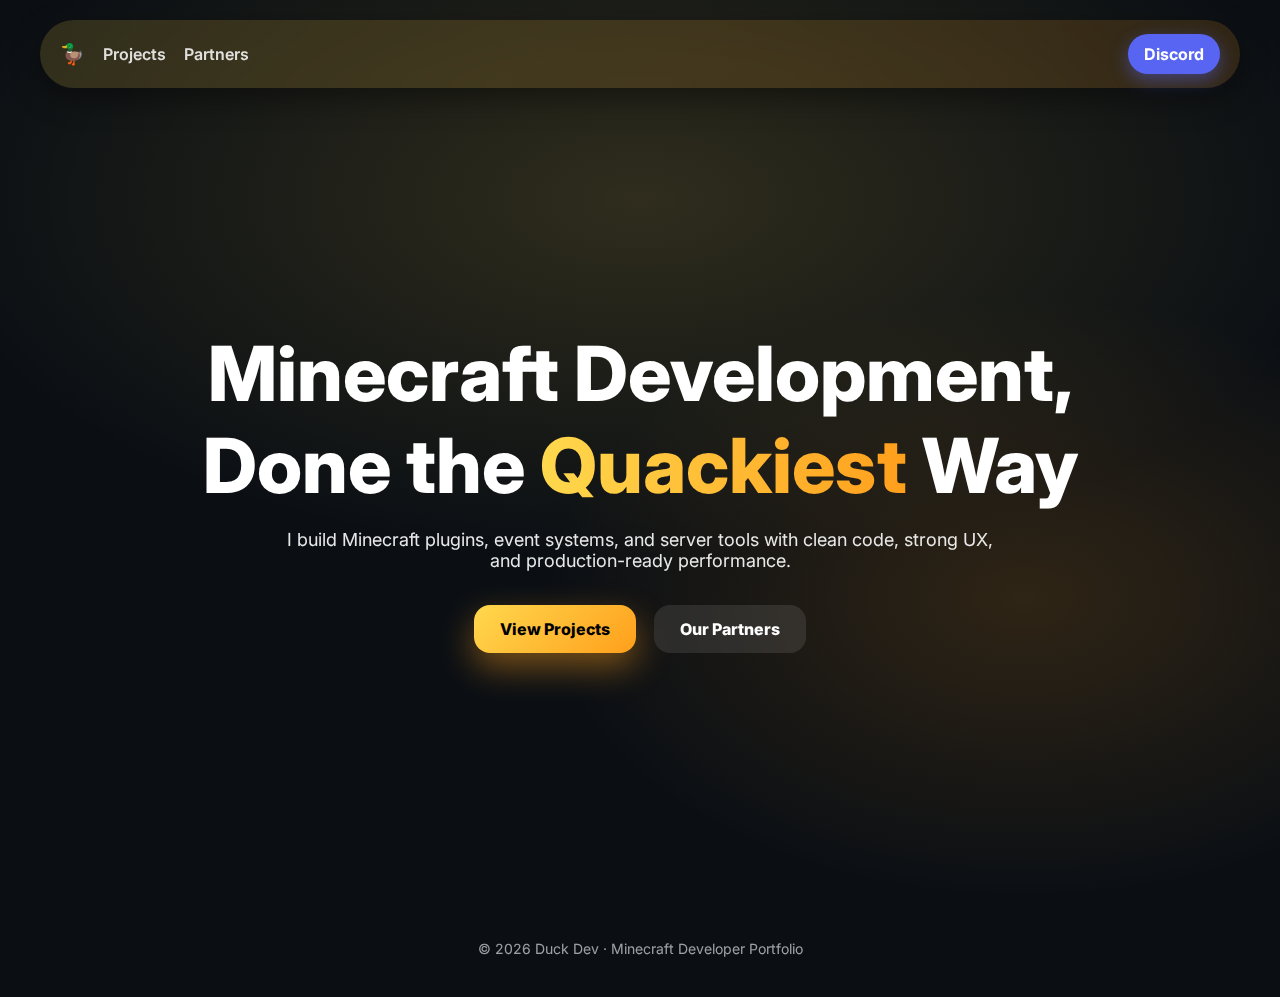
<file: index.html>
<!DOCTYPE html>
<html lang="en">
<head>
  <meta charset="UTF-8" />
  <meta name="viewport" content="width=device-width, initial-scale=1.0" />
  <title>Ducky</title>

  <link href="https://fonts.googleapis.com/css2?family=Inter:wght@400;600;700;800&display=swap" rel="stylesheet">

  <style>
    :root{
      --yellow:#FFD84D;--orange:#FF9F1C;--blurple:#5865F2;--bg:#0b0f14;--glass:rgba(20,24,32,.72)
    }
    *{box-sizing:border-box;margin:0;padding:0}
    body{font-family:Inter,sans-serif;background:radial-gradient(1200px 600px at 50% 20%,rgba(255,216,77,.15),transparent 60%),radial-gradient(800px 500px at 80% 60%,rgba(255,159,28,.15),transparent 60%),var(--bg);color:#fff;min-height:100vh;overflow-x:hidden}

    /* NAVBAR */
    .navbar{position:fixed;top:20px;left:50%;transform:translateX(-50%);width:calc(100% - 80px);max-width:1200px;padding:14px 20px;background:linear-gradient(135deg,rgba(255,216,77,.15),rgba(255,159,28,.15));backdrop-filter:blur(14px);border-radius:999px;display:flex;justify-content:space-between;align-items:center;z-index:100;box-shadow:0 10px 30px rgba(0,0,0,.4)}
    .nav-left{display:flex;align-items:center;gap:18px;font-weight:800}
    .duck{font-size:20px;cursor:pointer;transition:transform .25s ease}
    .duck:hover{transform:rotate(-10deg) scale(1.1)}
    .nav-links{display:flex;gap:18px}
    .nav-links a{color:#fff;text-decoration:none;font-weight:600;opacity:.85}
    .nav-links a:hover{opacity:1}
    .discord-btn{background:var(--blurple);color:#fff;padding:10px 16px;border-radius:999px;font-weight:700;text-decoration:none;box-shadow:0 6px 18px rgba(88,101,242,.45)}

    /* HERO */
    .hero{min-height:100vh;display:flex;align-items:center;justify-content:center;text-align:center;padding:120px 20px 40px}
    .hero-inner{max-width:900px}
    .hero h1{font-size:clamp(42px,6vw,76px);font-weight:800;margin-bottom:18px}
    .gradient{background:linear-gradient(90deg,var(--yellow),var(--orange));-webkit-background-clip:text;-webkit-text-fill-color:transparent}
    .hero p{font-size:18px;opacity:.9;max-width:720px;margin:0 auto 34px}

    .cta-row{display:flex;justify-content:center;gap:18px;flex-wrap:wrap}
    .cta{padding:14px 26px;border-radius:16px;font-weight:800;text-decoration:none;display:inline-flex;align-items:center;gap:10px;transition:transform .2s ease,box-shadow .2s ease}
    .cta.primary{background:linear-gradient(135deg,var(--yellow),var(--orange));color:#000;box-shadow:0 14px 34px rgba(255,159,28,.45)}
    .cta.secondary{background:rgba(255,255,255,.1);color:#fff;backdrop-filter:blur(10px)}
    .cta:hover{transform:translateY(-3px)}

    footer{text-align:center;padding:40px 20px;opacity:.6;font-size:14px}
  </style>
</head>
<body>

<nav class="navbar">
  <div class="nav-left">
    <span class="duck" onclick="location.href='/'">🦆</span>
    <div class="nav-links">
      <a href="/projects/">Projects</a>
      <a href="/partners/">Partners</a>
    </div>
  </div>
  <a class="discord-btn" href="https://discord.gg/QtBNmgrQhD" target="_blank">Discord</a>
</nav>

<section class="hero">
  <div class="hero-inner">
    <h1>
      Minecraft Development,<br>
      Done the <span class="gradient">Quackiest</span> Way
    </h1>
    <p>
      I build Minecraft plugins, event systems, and server tools with clean code,
      strong UX, and production-ready performance.
    </p>
    <div class="cta-row">
      <a href="/projects/" class="cta primary">View Projects</a>
      <a href="/partners/" class="cta secondary">Our Partners</a>
    </div>
  </div>
</section>

<footer>
  © 2026 Duck Dev · Minecraft Developer Portfolio
</footer>

</body>
</html>
</file>
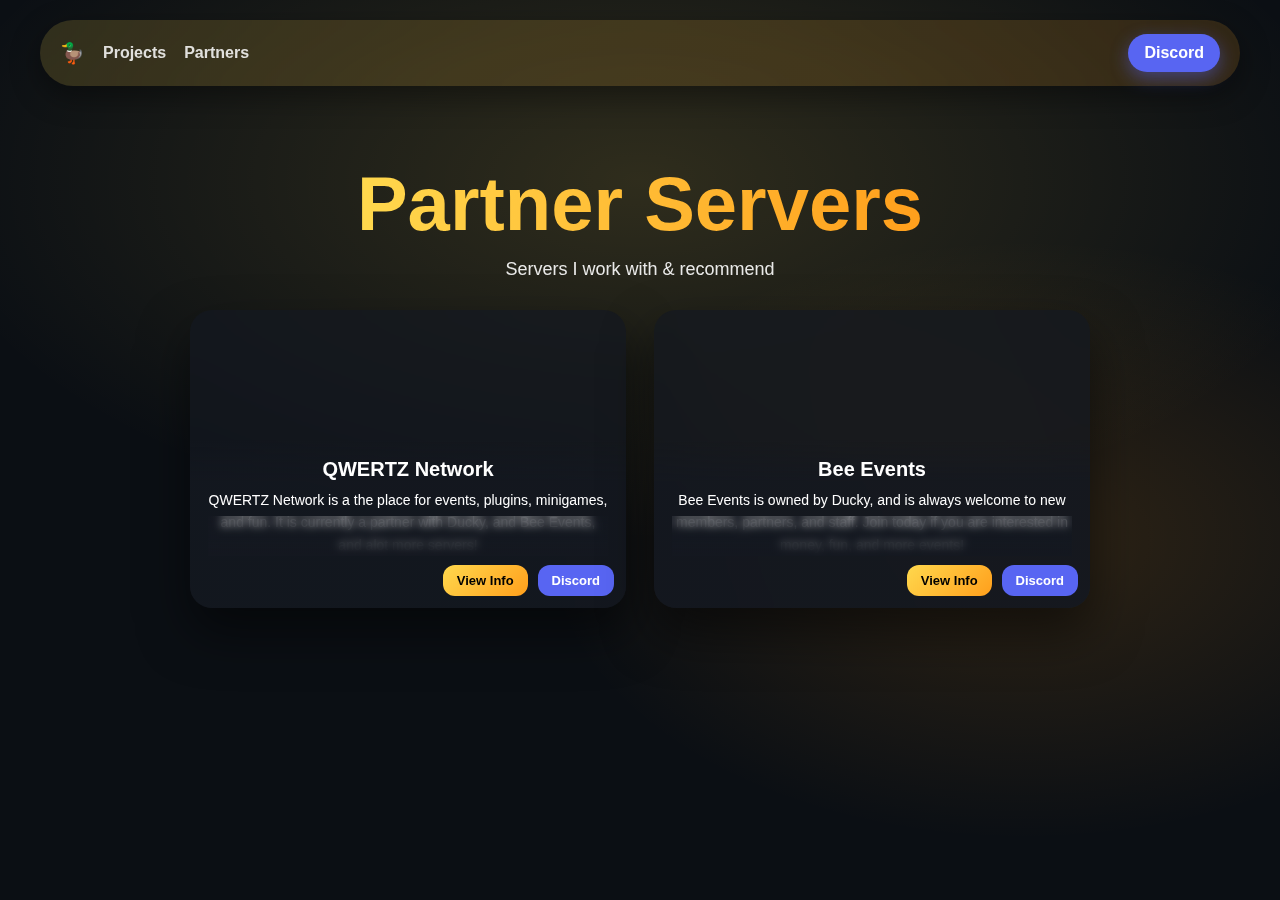
<file: partners/index.html>
<!DOCTYPE html>
<html lang="en">
<head>
  <meta charset="UTF-8">
  <title>Partners</title>
  <meta name="viewport" content="width=device-width, initial-scale=1">
  <link rel="stylesheet" href="/assets/css/style.css">
</head>
<body>

<!-- NAVBAR -->
<div class="navbar">
  <div class="nav-left">
    <div class="duck" onclick="location.href='/'">🦆</div>
    <div class="nav-links">
      <a href="/projects/">Projects</a>
      <a href="/partners/">Partners</a>
    </div>
  </div>
  <a class="discord-btn" href="https://discord.gg/QtBNmgrQhD" target="_blank">Discord</a>
</div>

<section class="hero">
  <h1>Partner Servers</h1>
  <p>Servers I work with & recommend</p>
  <div class="grid" id="partnerGrid"></div>
</section>

<!-- MODAL -->
<div class="modal" id="modal">
  <div class="modal-content">
    <div class="modal-banner" id="modalBanner"></div>
    <div class="modal-body">
      <h2 id="modalTitle"></h2>
      <p id="modalDescription"></p>
      <span class="close" onclick="closeModal()">Close</span>
    </div>
  </div>
</div>

<script>
fetch('partners.json')
  .then(res => res.json())
  .then(data => {
    const grid = document.getElementById('partnerGrid');

    data.forEach(p => {
      const card = document.createElement('div');
      card.className = 'card';

      card.innerHTML = `
        <div class="card-banner" style="background-image:url('${p.banner}')"></div>
        <div class="card-body">
          <div class="card-title">${p.name}</div>
          <div class="card-description">${p.description}</div>
          <div class="card-actions">
            <div class="btn primary" onclick='openModal(${JSON.stringify(p)})'>View Info</div>
            <a class="btn discord" href="${p.discord}" target="_blank">Discord</a>
          </div>
        </div>
      `;
      grid.appendChild(card);
    });
  });

function openModal(p) {
  const modal = document.getElementById('modal');
  document.getElementById('modalTitle').innerText = p.name;
  document.getElementById('modalDescription').innerText = p.description;
  document.getElementById('modalBanner').style.backgroundImage = `url('${p.banner}')`;

  modal.style.display = 'flex';
  setTimeout(() => modal.style.opacity = 1, 10);
}

function closeModal() {
  const modal = document.getElementById('modal');
  modal.style.opacity = 0;
  setTimeout(() => modal.style.display = 'none', 350);
}
</script>

</body>
</html>
</file>
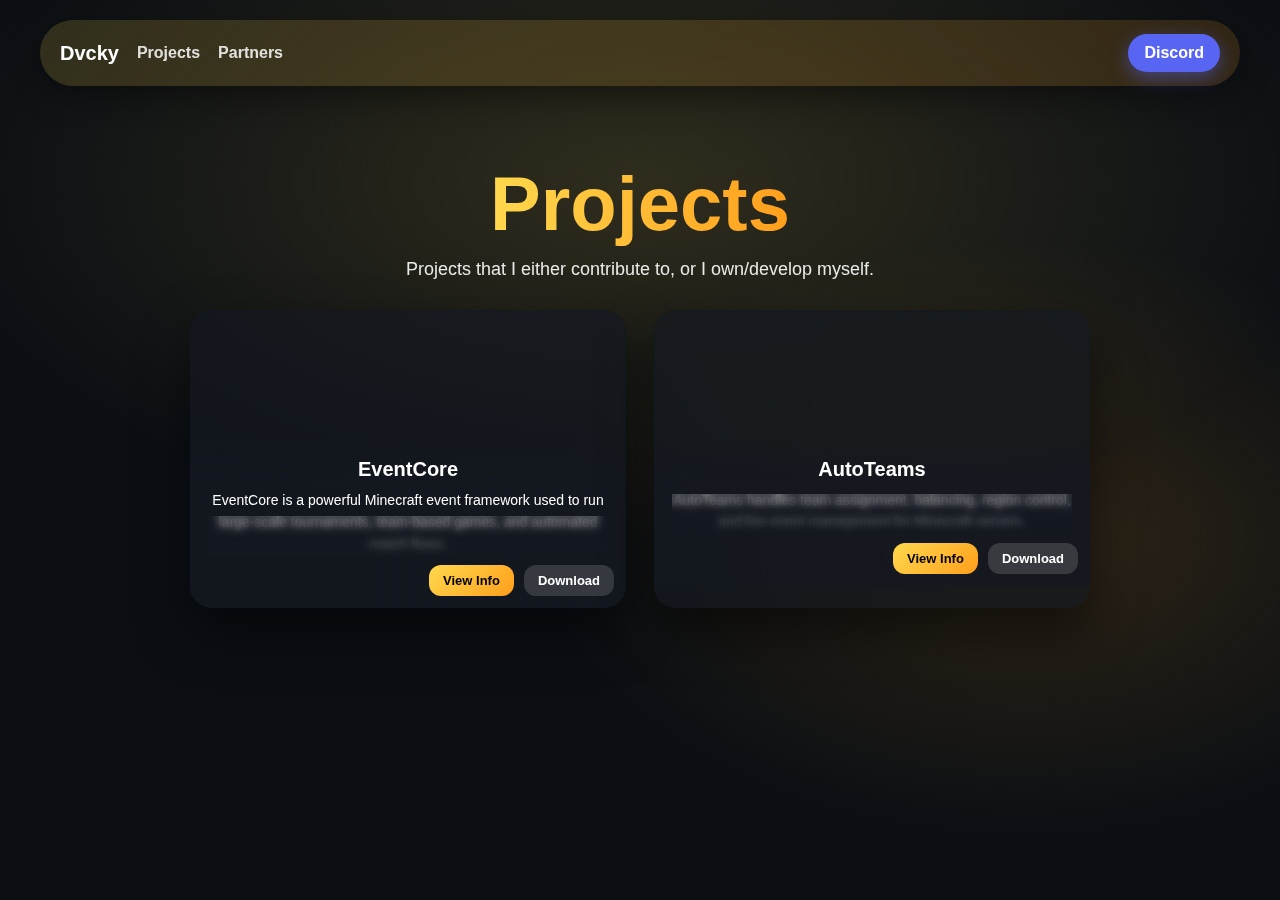
<file: projects/index.html>
<!DOCTYPE html>
<html lang="en">
<head>
  <meta charset="UTF-8">
  <title>Projects</title>
  <meta name="viewport" content="width=device-width, initial-scale=1">
  <link rel="stylesheet" href="/assets/css/style.css">
</head>
<body>

<!-- NAVBAR -->
<div class="navbar">
  <div class="nav-left">
    <div class="duck" onclick="location.href='/'">Dvcky</div>
    <div class="nav-links">
      <a href="/projects/">Projects</a>
      <a href="/partners/">Partners</a>
    </div>
  </div>
  <a class="discord-btn" href="https://discord.gg/QtBNmgrQhD" target="_blank">Discord</a>
</div>

<!-- HERO -->
<section class="hero">
  <h1>Projects</h1>
  <p>Projects that I either contribute to, or I own/develop myself.</p>

  <div class="grid" id="projectGrid"></div>
</section>

<!-- MODAL -->
<div class="modal" id="modal">
  <div class="modal-content">
    <div class="modal-banner" id="modalBanner"></div>
    <div class="modal-body">
      <h2 id="modalTitle"></h2>
      <p id="modalDescription"></p>
      <span class="close" onclick="closeModal()">Close</span>
    </div>
  </div>
</div>

<script>
fetch('projects.json')
  .then(res => res.json())
  .then(data => {
    const grid = document.getElementById('projectGrid');
    data.forEach(p => {
      const card = document.createElement('div');
      card.className = 'card';
      card.innerHTML = `
        <div class="card-banner" style="background-image:url('${p.banner}')"></div>
        <div class="card-body">
          <div class="card-title">${p.name}</div>
          <div class="card-description">${p.description}</div>
          <div class="card-actions">
            <div class="btn primary" onclick='openModal(${JSON.stringify(p)})'>View Info</div>
            <a class="btn download" href="${p.download}" target="_blank">Download</a>
          </div>
        </div>
      `;
      grid.appendChild(card);
    });
  });

function openModal(p) {
  const modal = document.getElementById('modal');
  document.getElementById('modalTitle').innerText = p.name;
  document.getElementById('modalDescription').innerText = p.description;
  document.getElementById('modalBanner').style.backgroundImage = `url('${p.banner}')`;
  modal.style.display = 'flex';
  setTimeout(() => modal.style.opacity = 1, 10);
}

function closeModal() {
  const modal = document.getElementById('modal');
  modal.style.opacity = 0;
  setTimeout(() => modal.style.display = 'none', 350);
}
</script>

</body>
</html>
</file>
<file: assets/css/style.css>
:root{
  --yellow:#FFD84D;
  --orange:#FF9F1C;
  --blurple:#5865F2;
  --bg:#0b0f14;
  --glass:rgba(20,24,32,.72);
}

*{box-sizing:border-box;margin:0;padding:0}

body{
  font-family:'Inter',sans-serif;
  background:
    radial-gradient(1200px 600px at 50% 20%,rgba(255,216,77,.15),transparent 60%),
    radial-gradient(800px 500px at 80% 60%,rgba(255,159,28,.15),transparent 60%),
    var(--bg);
  color:#fff;
  min-height:100vh;
  overflow-x:hidden;
}

/* NAVBAR */
.navbar{
  position:fixed;
  top:20px;
  left:50%;
  transform:translateX(-50%);
  width:calc(100% - 80px);
  max-width:1200px;
  padding:14px 20px;
  background:linear-gradient(135deg,rgba(255,216,77,.15),rgba(255,159,28,.15));
  backdrop-filter:blur(14px);
  border-radius:999px;
  display:flex;
  justify-content:space-between;
  align-items:center;
  z-index:100;
  box-shadow:0 10px 30px rgba(0,0,0,.4);
}

.nav-left{display:flex;align-items:center;gap:18px;font-weight:800}
.duck{font-size:20px;cursor:pointer;transition:transform .25s ease;}
.duck:hover{transform:rotate(-10deg) scale(1.1);}
.nav-links{display:flex;gap:18px;}
.nav-links a{color:#fff;text-decoration:none;font-weight:600;opacity:.85;}
.nav-links a:hover{opacity:1;}
.discord-btn{
  background:var(--blurple);
  color:#fff;
  padding:10px 16px;
  border-radius:999px;
  font-weight:700;
  text-decoration:none;
  box-shadow:0 6px 18px rgba(88,101,242,.45);
}

/* HERO */
.hero{
  min-height:100vh;
  display:flex;
  flex-direction:column;
  align-items:center;
  justify-content:flex-start;
  text-align:center;
  padding:160px 20px 40px;
}

.hero h1{
  font-size:clamp(42px,6vw,76px);
  font-weight:800;
  margin-bottom:12px;
  background:linear-gradient(90deg,var(--yellow),var(--orange));
  -webkit-background-clip:text;
  -webkit-text-fill-color:transparent;
}

.hero p{
  font-size:18px;
  opacity:.9;
  margin-bottom:30px;
  max-width:720px;
  text-align:center;
}

.cta-row{display:flex;justify-content:center;gap:18px;flex-wrap:wrap}
.cta{padding:14px 26px;border-radius:16px;font-weight:800;text-decoration:none;transition:transform .2s ease,box-shadow .2s ease}
.cta.primary{background:linear-gradient(135deg,var(--yellow),var(--orange));color:#000;box-shadow:0 14px 34px rgba(255,159,28,.45)}
.cta.secondary{background:rgba(255,255,255,.1);color:#fff;backdrop-filter:blur(10px)}
.cta:hover{transform:translateY(-3px)}

.cta:hover{transform:translateY(-3px);}

/* GRID */
.grid{
  max-width:900px;
  margin:0 auto;
  display:grid;
  grid-template-columns:repeat(auto-fit,minmax(300px,1fr));
  gap:28px;
}

/* CARDS */
.card{
  background:var(--glass);
  border-radius:22px;
  overflow:hidden;
  backdrop-filter:blur(14px);
  box-shadow:0 24px 50px rgba(0,0,0,.5);
  transform:translateY(0);
  transition:transform .35s ease,box-shadow .35s ease;
}

.card:hover{
  transform:translateY(-6px);
  box-shadow:0 30px 70px rgba(0,0,0,.65);
}

.card-banner{
  height:150px;
  background-size:cover;
  background-position:center;
}

.card-body{
  padding:18px 18px 52px;
  position:relative;
  margin-top:-20px;
  background:linear-gradient(to bottom,rgba(20,24,32,0),var(--glass) 25%);
}

.card-title{
  font-size:20px;
  font-weight:800;
  margin-bottom:8px;
}

.card-description{
  font-size:14px;
  line-height:1.6;
  max-height:72px;
  overflow:hidden;
  position:relative;
}

.card-description::after{
  content:"";
  position:absolute;
  bottom:0;
  left:0;
  width:100%;
  height:40px;
  background:linear-gradient(to bottom, rgba(20,24,32,0), rgba(20,24,32,.95));
  backdrop-filter:blur(4px);
}

/* CARD BUTTONS */
.card-actions{
  position:absolute;
  bottom:12px;
  right:12px;
  display:flex;
  gap:10px;
}

.btn{
  padding:8px 14px;
  border-radius:12px;
  font-size:13px;
  font-weight:700;
  text-decoration:none;
  cursor:pointer;
}

.btn.primary{
  background:linear-gradient(135deg,var(--yellow),var(--orange));
  color:#000;
}

.btn.discord{
  background:var(--blurple);
  color:#fff;
}

.btn.download{
  background:rgba(255,255,255,.15);
  color:#fff;
}

/* MODAL */
.modal{
  position:fixed;
  inset:0;
  background:rgba(0,0,0,.75);
  display:none;
  align-items:center;
  justify-content:center;
  z-index:1000;
  opacity:0;
  transition: opacity 0.35s ease;
}

.modal-content{
  max-width:650px;
  width:100%;
  background:var(--glass);
  border-radius:24px;
  overflow:hidden;
  animation:pop .35s ease;
}

@keyframes pop{
  from{transform:scale(.9);opacity:0}
  to{transform:scale(1);opacity:1}
}

.modal-banner{
  height:180px;
  background-size:cover;
  background-position:center;
}

.modal-body{
  padding:22px;
}

.close{
  display:inline-block;
  margin-top:20px;
  font-weight:700;
  color:var(--yellow);
  cursor:pointer;
}

/* FOOTER */
footer{
  text-align:center;
  padding:40px 20px;
  opacity:.6;
  font-size:14px;
}
</file>
